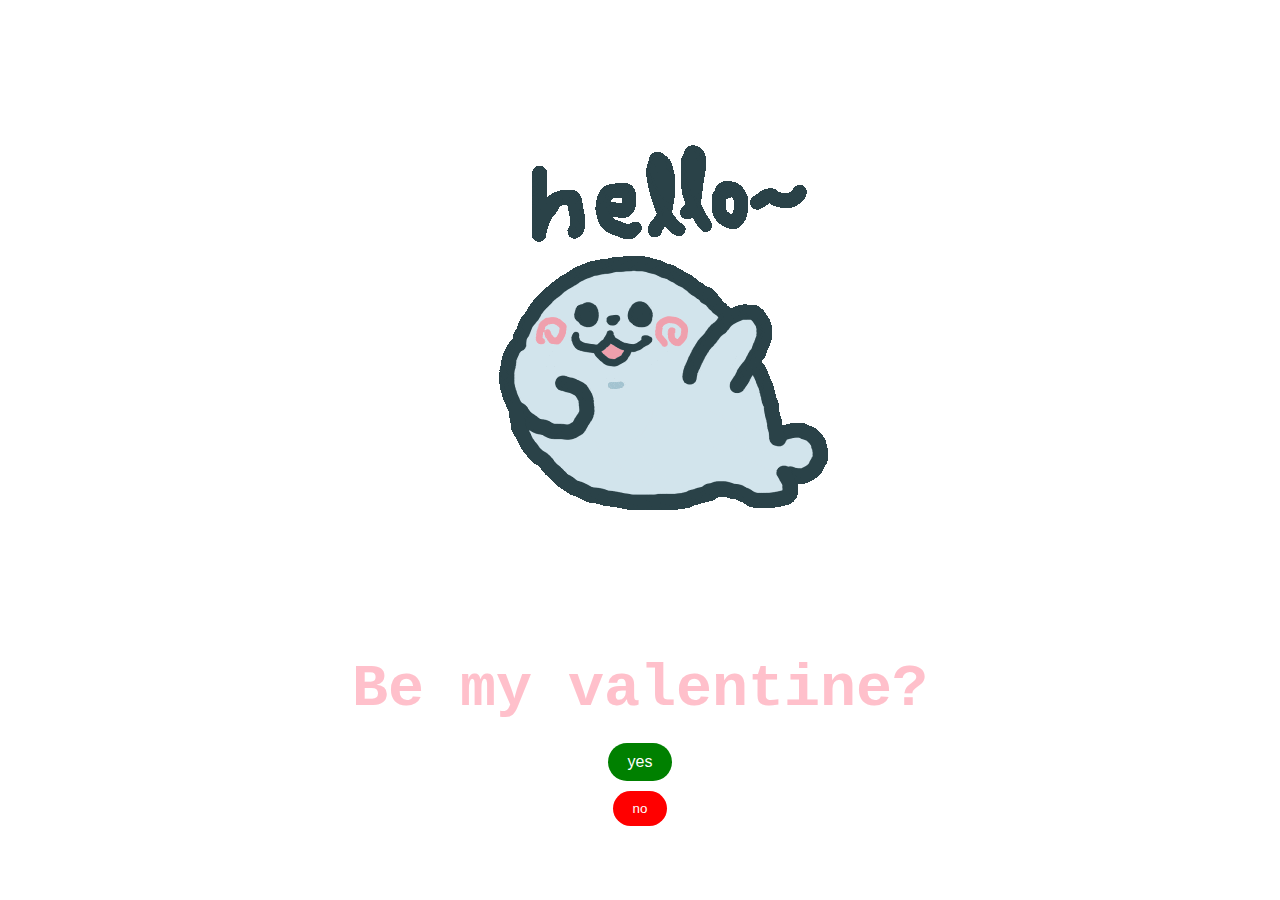
<file: index.html>
<!doctype html>
<html>
<head>
    <title>Valentines</title>
    <link rel="stylesheet" type="text/css" href="assets/css/styles.css">
</head>
<body>
    <img src="./assets/img/hiseal.gif" alt="Hi seal">
    <h1>Be my valentine?</h1>
    <button  onclick="window.location.href='yay.html'" id="yes" style="font-size: 16px; border-radius: 20px;">yes</button>
    <!-- <a id="yes" href="yay.html" class="button">yes</a> -->
    <button id="no" style="border-radius: 20px; position: relative; margin-top: 10px;" onclick="moveButton()">no</button>

    <script>
        function moveButton() {
            var noButton = document.getElementById("no");
            var yesButton = document.getElementById("yes");

            // Generate random position within the window boundaries
            var newX = Math.random() * window.innerWidth;
            var newY = Math.random() * window.innerHeight;

            // Move the no button to the new position
            noButton.style.position = 'absolute';
            noButton.style.left = newX + 'px';
            noButton.style.top = newY + 'px';

            // Increase the font size of the yes button
            var currentSize = parseFloat(yesButton.style.fontSize);
            yesButton.style.fontSize = (currentSize + 20) + 'px';
        }
    </script>
</body>
</html>
</file>
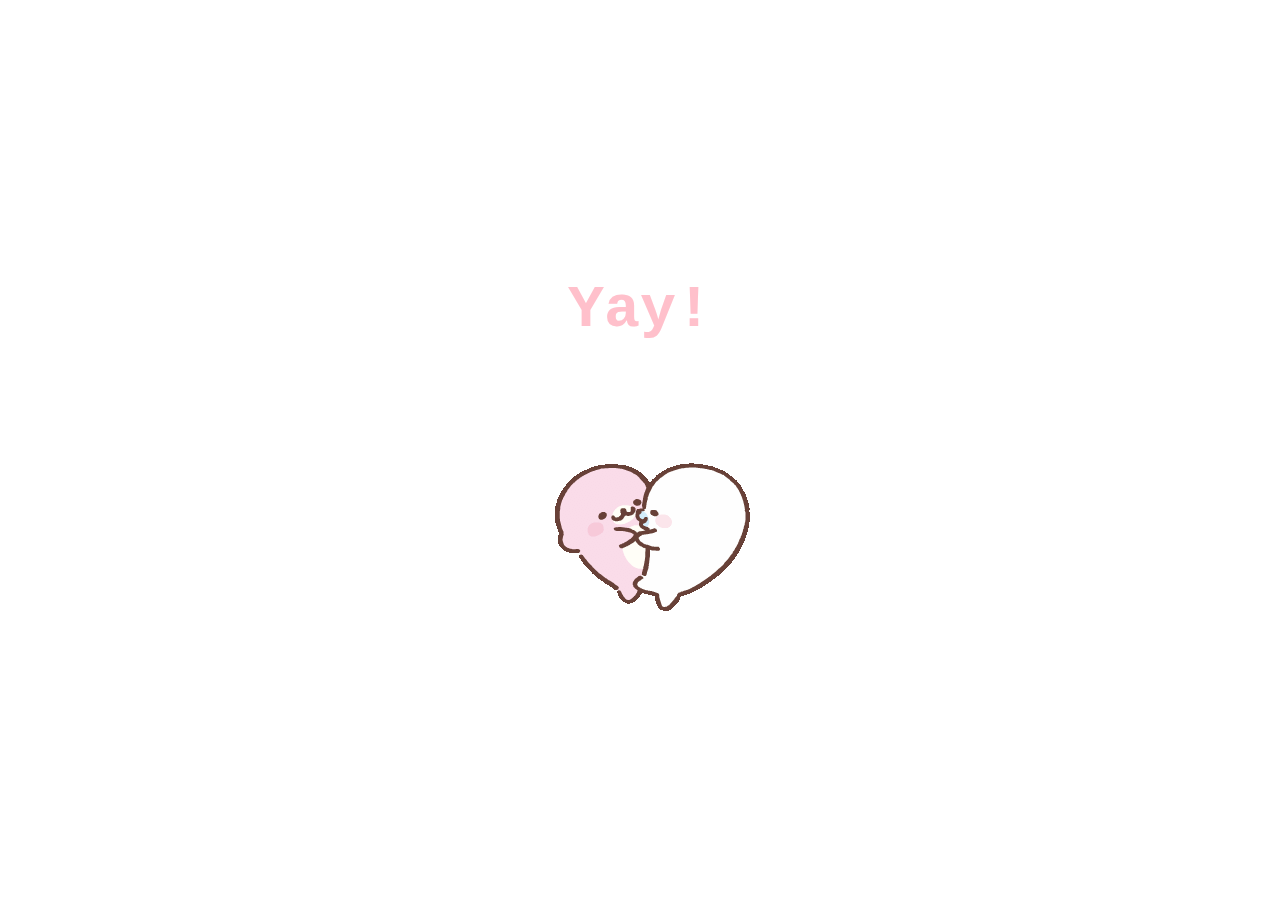
<file: yay.html>
<!doctype html>
<html>
<head>
    <title>Yay!</title>
    <link rel="stylesheet" type="text/css" href="assets/css/styles.css">
</head>
<body>
    <h1>Yay!</h1>
    <img src="./assets/img/loveseal.gif" alt="Love seal">
</body>
</html>
</file>
<file: assets/css/styles.css>
/* styles.css */
body {
    text-align: center;
    margin: 0;
    height: 100vh;
    display: flex;
    flex-direction: column;
    justify-content: center;
    align-items: center;
}

h1 {
    color: pink; /* Or any color you prefer */
    margin-bottom: 20px;
    font-size: 60px;
    font-family: 'Courier New', Courier, monospace;
}

button {
    padding-top: 50px;
  }

#yes {
    background-color: green;
    color: white;
    font-size: 16px;
    padding: 10px 20px;
    border: none;
    cursor: pointer;
    transition: all 0.3s ease;
}

#no {
    background-color: red;
    color: white;
    padding: 10px 20px;
    border: none;
    cursor: pointer;
    position: absolute;
    transition: transform 0.3s ease;
}

img {
    max-width: 100%; /* Makes image responsive */
    height: auto; /* Maintains aspect ratio */
    margin-top: 20px; /* Adds space above the image */
}
</file>
